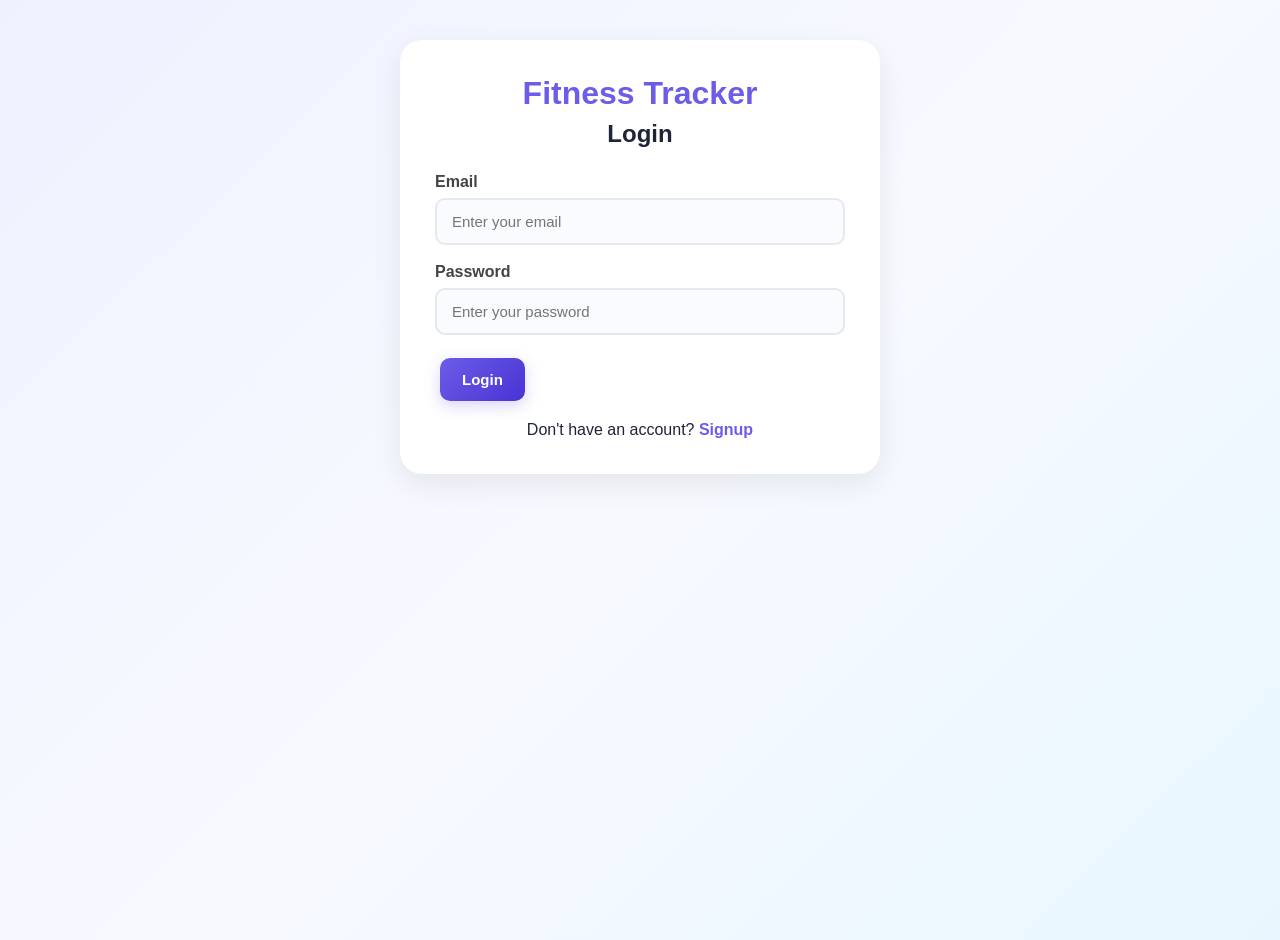
<file: index.html>
<!DOCTYPE html>
<html lang="en">

<head>
    <meta charset="UTF-8">
    <meta name="viewport" content="width=device-width, initial-scale=1.0">

    <title>Fitness Tracker - Login</title>

    <link rel="stylesheet" href="css/style.css">
</head>

<body>

    <div class="form-container">

        <h1>Fitness Tracker</h1>

        <h2>Login</h2>

        <form onsubmit="login(); return false;">

            <label for="email">
                Email
            </label>

            <input
                type="email"
                id="email"
                placeholder="Enter your email"
                required
            >


            <label for="password">
                Password
            </label>

            <input
                type="password"
                id="password"
                placeholder="Enter your password"
                required
            >


            <button type="submit">
                Login
            </button>

        </form>


        <p style="text-align: center; margin-top: 15px;">
            Don't have an account?
            <a href="signup.html">Signup</a>
        </p>

    </div>


    <!-- JavaScript -->
    <script src="js/auth.js"></script>

</body>

</html>
</file>
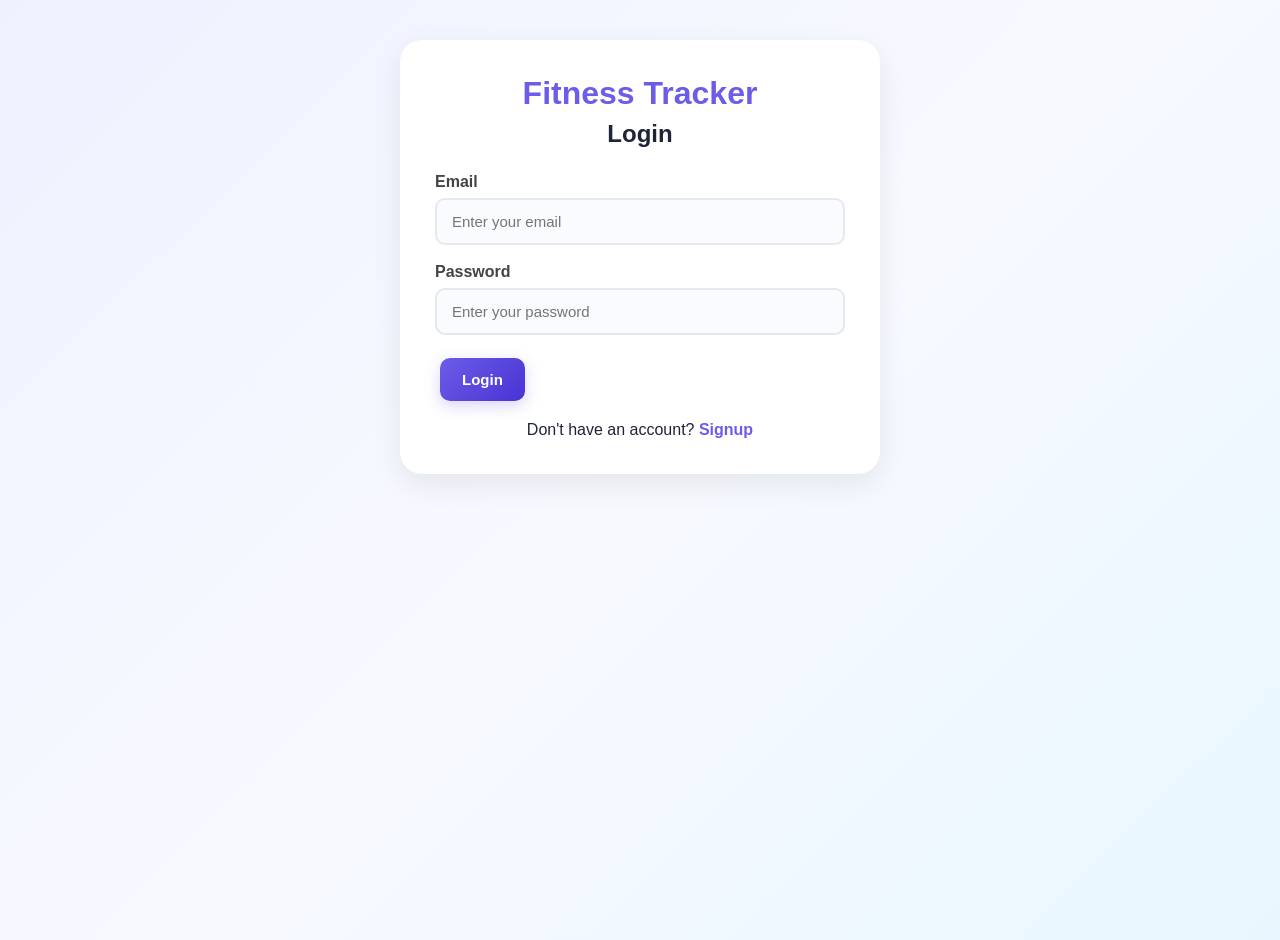
<file: dashboard.html>
<!DOCTYPE html>
<html lang="en">
<head>
    <meta charset="UTF-8">
    <meta name="viewport" content="width=device-width, initial-scale=1.0">

    <title>Fitness Tracker - Dashboard</title>

    <link rel="stylesheet" href="css/style.css">

    <style>
        .dashboard {
            width: 100%;
            max-width: 1200px;
            margin: 0 auto;
            padding: 40px 25px;
        }

        .dashboard-header {
            text-align: center;
            margin-bottom: 35px;
        }

        .dashboard-header h1 {
            font-size: 36px;
            margin-bottom: 10px;
        }

        .dashboard-header p {
            font-size: 18px;
            color: #666;
        }

        .dashboard-cards {
            width: 100%;
            display: grid;
            grid-template-columns: repeat(4, 1fr);
            gap: 25px;
            margin: 0 auto;
        }

        .dashboard-card {
            min-height: 190px;
            background: white;
            border-radius: 22px;
            padding: 30px 20px;

            display: flex;
            flex-direction: column;
            justify-content: center;
            align-items: center;

            text-align: center;

            box-shadow: 0 10px 30px rgba(0, 0, 0, 0.08);

            transition: all 0.3s ease;
        }

        .dashboard-card:hover {
            transform: translateY(-8px);
            box-shadow: 0 18px 35px rgba(0, 0, 0, 0.14);
        }

        .dashboard-icon {
            font-size: 42px;
            margin-bottom: 12px;
        }

        .dashboard-card h3 {
            margin-bottom: 10px;
            color: #555;
        }

        .dashboard-value {
            font-size: 30px;
            font-weight: bold;
            color: #6c5ce7;
        }

        .update-link {
            margin-top: 12px;
            text-decoration: none;
            color: #0984e3;
            font-weight: 600;
            font-size: 14px;
        }

        .update-link:hover {
            text-decoration: underline;
        }

        .quick-actions {
            margin-top: 45px;
            text-align: center;
        }

        .quick-actions h2 {
            margin-bottom: 20px;
        }

        .quick-buttons {
            display: flex;
            justify-content: center;
            gap: 15px;
            flex-wrap: wrap;
        }

        .quick-buttons a {
            text-decoration: none;
            color: white;

            background: linear-gradient(
                135deg,
                #6c5ce7,
                #4834d4
            );

            padding: 13px 22px;
            border-radius: 10px;

            font-weight: 600;

            transition: 0.3s;
        }

        .quick-buttons a:hover {
            transform: translateY(-3px);
        }

        @media (max-width: 900px) {

            .dashboard-cards {
                grid-template-columns: repeat(2, 1fr);
            }

        }

        @media (max-width: 600px) {

            .dashboard {
                padding: 25px 15px;
            }

            .dashboard-cards {
                grid-template-columns: 1fr;
            }

            .dashboard-header h1 {
                font-size: 28px;
            }

        }
    </style>
</head>


<body>

    <!-- Navigation Bar -->

    <nav class="navbar">

        <h2>💪 Fitness Tracker</h2>

        <div>

            <a href="dashboard.html">Dashboard</a>

            <a href="workouts.html">Workouts</a>

            <a href="steps.html">Steps</a>

            <a href="diet.html">Diet</a>

            <a href="goals.html">Goals</a>

            <a href="health.html">Health</a>

            <a href="progress.html">Progress</a>

            <a href="water.html">Water</a>

            <a href="#" onclick="logout()">Logout</a>

        </div>

    </nav>


    <!-- Dashboard -->

    <main class="dashboard">


        <!-- Welcome -->

        <div class="dashboard-header">

            <h1>
                Welcome,
                <span class="user-name"></span>! 👋
            </h1>

            <p>
                Track your fitness journey and stay active.
            </p>

        </div>


        <!-- Dashboard Cards -->

        <div class="dashboard-cards">


            <!-- Steps -->

            <div class="dashboard-card">

                <div class="dashboard-icon">
                    👟
                </div>

                <h3>Steps</h3>

                <div
                    class="dashboard-value"
                    id="dashboardSteps">
                    0
                </div>

                <a
                    href="steps.html"
                    class="update-link">
                    Update Steps
                </a>

            </div>


            <!-- Calories -->

            <div class="dashboard-card">

                <div class="dashboard-icon">
                    🔥
                </div>

                <h3>Calories Burned</h3>

                <div
                    class="dashboard-value"
                    id="dashboardCalories">
                    0 kcal
                </div>

            </div>


            <!-- Workouts -->

            <div class="dashboard-card">

                <div class="dashboard-icon">
                    🏋️
                </div>

                <h3>Workouts</h3>

                <div
                    class="dashboard-value"
                    id="dashboardWorkouts">
                    0
                </div>

                <a
                    href="workouts.html"
                    class="update-link">
                    Add Workout
                </a>

            </div>


            <!-- Water -->

            <div class="dashboard-card">

                <div class="dashboard-icon">
                    💧
                </div>

                <h3>Water</h3>

                <div
                    class="dashboard-value"
                    id="dashboardWater">
                    0 L
                </div>

                <a
                    href="water.html"
                    class="update-link">
                    Update Water
                </a>

            </div>


        </div>


        <!-- Quick Actions -->

        <section class="quick-actions">

            <h2>
                Quick Actions ⚡
            </h2>

            <div class="quick-buttons">

                <a href="workouts.html">
                    🏋️ Add Workout
                </a>

                <a href="steps.html">
                    👟 Update Steps
                </a>

                <a href="diet.html">
                    🍎 Add Food
                </a>

                <a href="goals.html">
                    🎯 Set Goal
                </a>

                <a href="health.html">
                    ❤️ Health
                </a>

                <a href="water.html">
                    💧 Water
                </a>

            </div>

        </section>


    </main>


    <!-- Footer -->

    <footer>

        <p>
            © 2026 Fitness Tracker
        </p>

    </footer>


    <!-- JavaScript -->

    <script src="js/auth.js"></script>

    <script src="js/dashboard.js"></script>


</body>
</html>
</file>
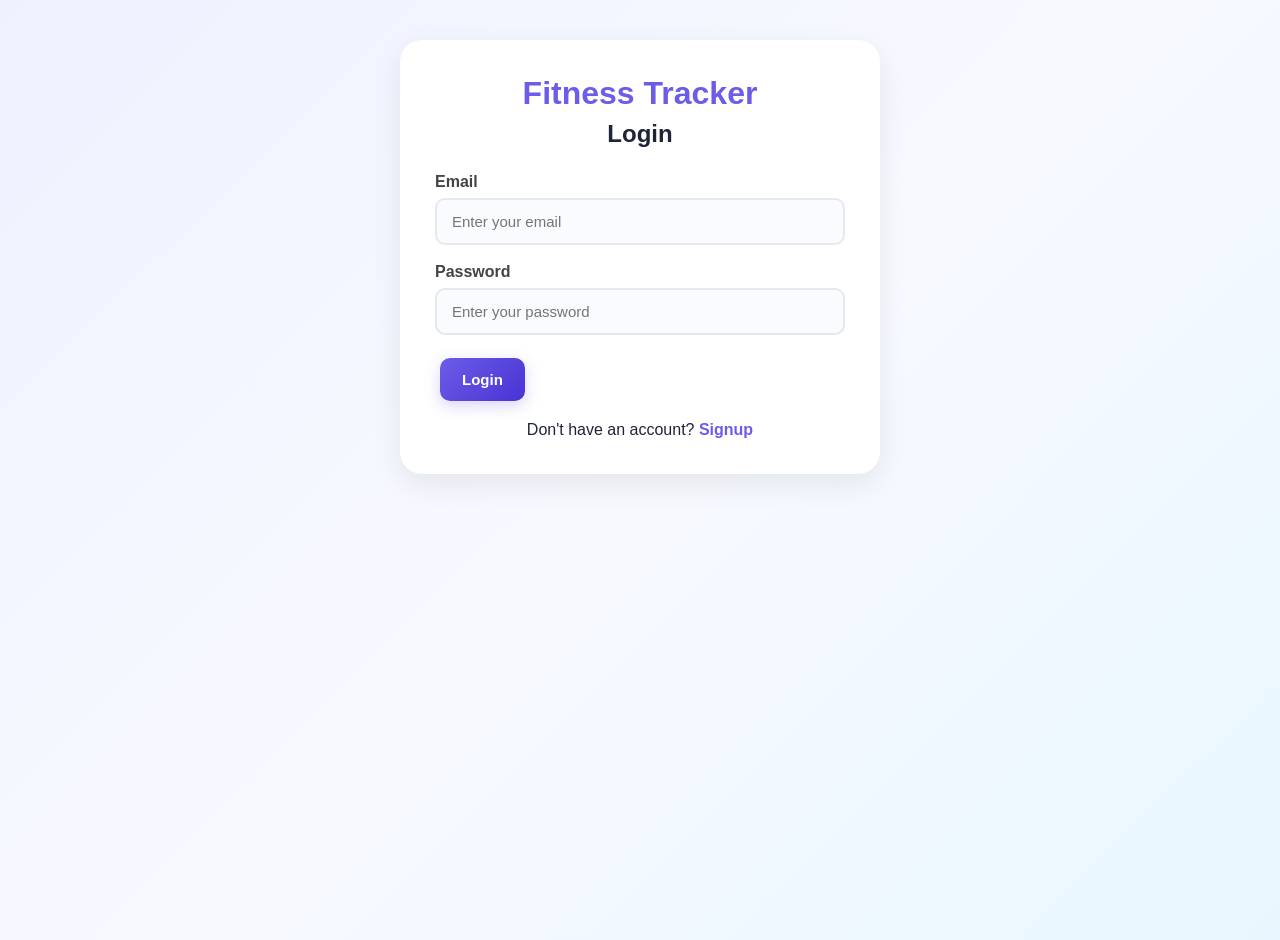
<file: diet.html>
<!DOCTYPE html>
<html lang="en">
<head>
    <meta charset="UTF-8">
    <meta name="viewport" content="width=device-width, initial-scale=1.0">
    <title>Fitness Tracker - Diet</title>

    <link rel="stylesheet" href="css/style.css">

    <style>
        .diet-page {
            width: 100%;
            max-width: 1100px;
            margin: 0 auto;
            padding: 40px 25px;
        }

        .page-header {
            text-align: center;
            margin-bottom: 35px;
        }

        .page-header h1 {
            font-size: 36px;
            margin-bottom: 10px;
        }

        .page-header p {
            color: #666;
            font-size: 17px;
        }

        .diet-form {
            max-width: 550px;
            margin: 0 auto 40px;
            background: white;
            padding: 30px;
            border-radius: 22px;
            box-shadow: 0 10px 30px rgba(0, 0, 0, 0.08);
        }

        .diet-form h2 {
            text-align: center;
            color: #6c5ce7;
            margin-bottom: 25px;
        }

        .diet-form button {
            width: 100%;
            margin: 5px 0;
        }

        .diet-list-title {
            text-align: center;
            margin-bottom: 20px;
        }

        #dietList {
            max-width: 800px;
            margin: 0 auto;
        }

        .diet-item {
            background: white;
            padding: 25px;
            margin: 15px 0;
            border-radius: 18px;
            box-shadow: 0 8px 25px rgba(0, 0, 0, 0.08);
            border-left: 6px solid #00b894;
            transition: 0.3s;
        }

        .diet-item:hover {
            transform: translateY(-5px);
        }

        .diet-item h3 {
            color: #00a884;
            margin-bottom: 10px;
            font-size: 21px;
        }

        .diet-item p {
            margin: 7px 0;
            color: #666;
        }

        .diet-item button {
            margin-top: 12px;
            background: linear-gradient(135deg, #ff7675, #d63031);
        }

        .empty-message {
            text-align: center;
            background: white;
            padding: 25px;
            border-radius: 15px;
            color: #777;
            box-shadow: 0 6px 20px rgba(0, 0, 0, 0.06);
        }

        @media (max-width: 600px) {
            .diet-page {
                padding: 25px 15px;
            }

            .page-header h1 {
                font-size: 28px;
            }

            .diet-form {
                padding: 22px;
            }
        }
    </style>
</head>

<body>

    <nav class="navbar">
        <h2>💪 Fitness Tracker</h2>

        <div>
            <a href="dashboard.html">Dashboard</a>
            <a href="workouts.html">Workouts</a>
            <a href="steps.html">Steps</a>
            <a href="diet.html">Diet</a>
            <a href="goals.html">Goals</a>
            <a href="health.html">Health</a>
            <a href="progress.html">Progress</a>
            <a href="#" onclick="logout()">Logout</a>
        </div>
    </nav>

    <main class="diet-page">

        <div class="page-header">
            <h1>🍎 Diet Tracker</h1>
            <p>Keep track of the food you eat.</p>
        </div>

        <div class="diet-form">

            <h2>Add Food</h2>

            <label for="foodName">Food Name</label>

            <input
                type="text"
                id="foodName"
                placeholder="Example: Rice"
            >

            <label for="foodCalories">Calories</label>

            <input
                type="number"
                id="foodCalories"
                placeholder="Example: 250"
                min="1"
            >

            <button onclick="addFood()">
                🍎 Add Food
            </button>

        </div>

        <h2 class="diet-list-title">
            📋 Food History
        </h2>

        <div id="dietList">

            <div class="empty-message">
                No food records available.
            </div>

        </div>

    </main>

    <footer>
        <p>© 2026 Fitness Tracker</p>
    </footer>

    <script src="js/auth.js"></script>
    <script src="js/diet.js"></script>

</body>
</html>
</file>
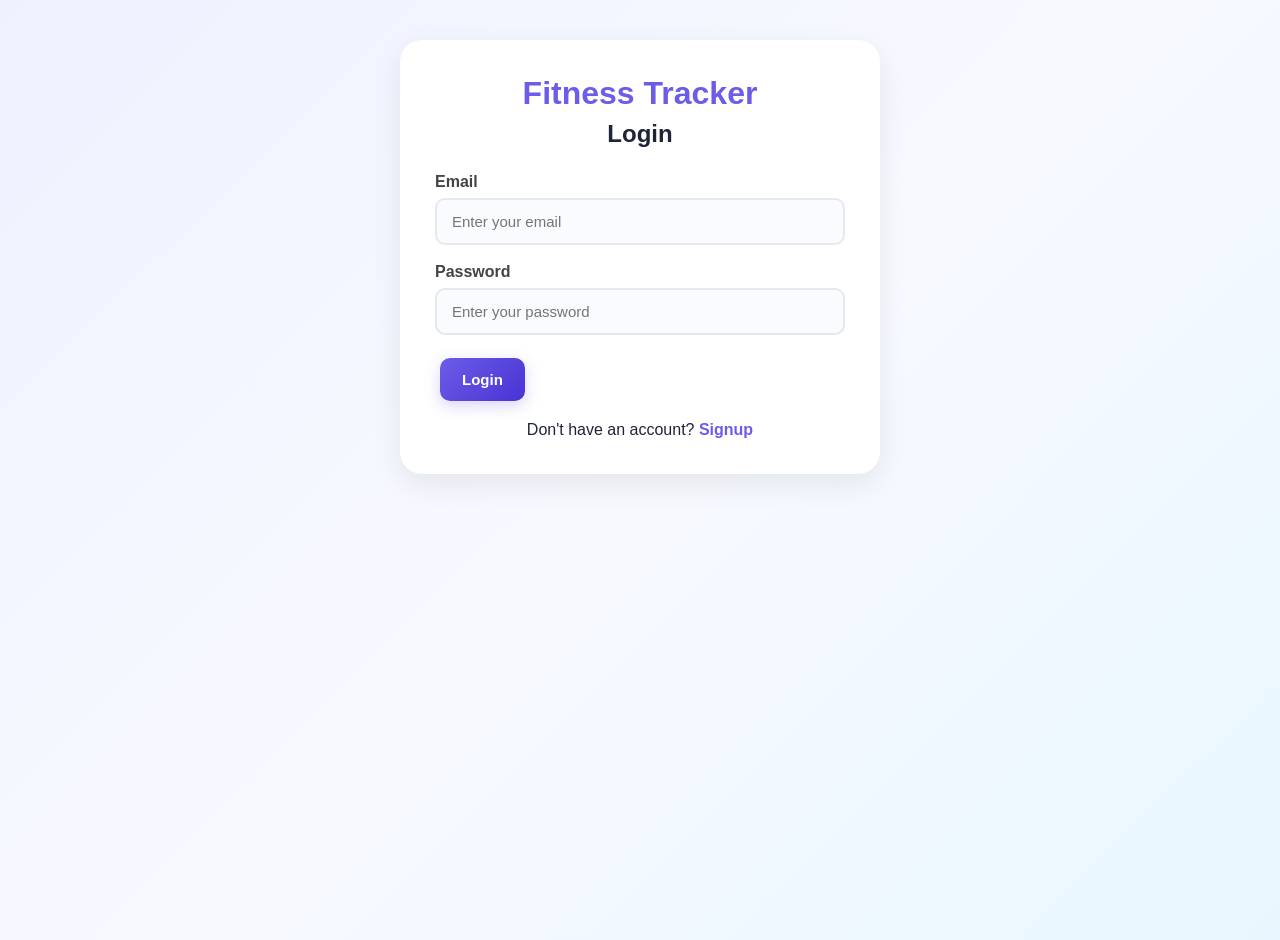
<file: goals.html>
<!DOCTYPE html>
<html lang="en">
<head>
    <meta charset="UTF-8">
    <meta name="viewport" content="width=device-width, initial-scale=1.0">

    <title>Fitness Tracker - Goals</title>

    <link rel="stylesheet" href="css/style.css">

    <style>
        .goals-page {
            width: 100%;
            max-width: 1100px;
            margin: 0 auto;
            padding: 40px 25px;
        }

        .page-header {
            text-align: center;
            margin-bottom: 35px;
        }

        .page-header h1 {
            font-size: 36px;
            margin-bottom: 10px;
        }

        .page-header p {
            color: #666;
            font-size: 17px;
        }

        .goal-form {
            max-width: 550px;
            margin: 0 auto 40px;
            background: white;
            padding: 30px;
            border-radius: 22px;
            box-shadow: 0 10px 30px rgba(0, 0, 0, 0.08);
        }

        .goal-form h2 {
            text-align: center;
            color: #6c5ce7;
            margin-bottom: 25px;
        }

        .goal-form button {
            width: 100%;
            margin: 5px 0;
        }

        .goals-title {
            text-align: center;
            margin-bottom: 20px;
        }

        #goalList {
            max-width: 800px;
            margin: 0 auto;
        }

        .goal-item {
            background: white;
            padding: 25px;
            margin: 15px 0;
            border-radius: 18px;
            box-shadow: 0 8px 25px rgba(0, 0, 0, 0.08);
            border-left: 6px solid #6c5ce7;
            transition: 0.3s;
        }

        .goal-item:hover {
            transform: translateY(-5px);
        }

        .goal-item h3 {
            color: #6c5ce7;
            margin-bottom: 12px;
            font-size: 21px;
        }

        .goal-item p {
            margin: 8px 0;
            color: #666;
        }

        .goal-item button {
            margin-top: 12px;
        }

        .goal-item button:last-child {
            background: linear-gradient(135deg, #ff7675, #d63031);
        }

        .empty-message {
            text-align: center;
            background: white;
            padding: 25px;
            border-radius: 15px;
            color: #777;
            box-shadow: 0 6px 20px rgba(0, 0, 0, 0.06);
        }

        @media (max-width: 600px) {
            .goals-page {
                padding: 25px 15px;
            }

            .page-header h1 {
                font-size: 28px;
            }

            .goal-form {
                padding: 22px;
            }
        }
    </style>
</head>

<body>

    <nav class="navbar">
        <h2>💪 Fitness Tracker</h2>

        <div>
            <a href="dashboard.html">Dashboard</a>
            <a href="workouts.html">Workouts</a>
            <a href="steps.html">Steps</a>
            <a href="diet.html">Diet</a>
            <a href="goals.html">Goals</a>
            <a href="health.html">Health</a>
            <a href="progress.html">Progress</a>
            <a href="#" onclick="logout()">Logout</a>
        </div>
    </nav>


    <main class="goals-page">

        <div class="page-header">
            <h1>🎯 My Goals</h1>
            <p>Set goals and track your progress.</p>
        </div>


        <div class="goal-form">

            <h2>Add New Goal</h2>

            <label for="goalName">Goal Name</label>

            <input
                type="text"
                id="goalName"
                placeholder="Example: Daily Walking"
            >

            <label for="goalTarget">Target</label>

            <input
                type="text"
                id="goalTarget"
                placeholder="Example: 5000 steps per day"
            >

            <button onclick="addGoal()">
                🎯 Add Goal
            </button>

        </div>


        <h2 class="goals-title">
            📋 My Goals
        </h2>


        <div id="goalList">

            <div class="empty-message">
                No goals added yet.
            </div>

        </div>

    </main>


    <footer>
        <p>© 2026 Fitness Tracker</p>
    </footer>


    <script src="js/auth.js"></script>
    <script src="js/goals.js"></script>

</body>
</html>
</file>
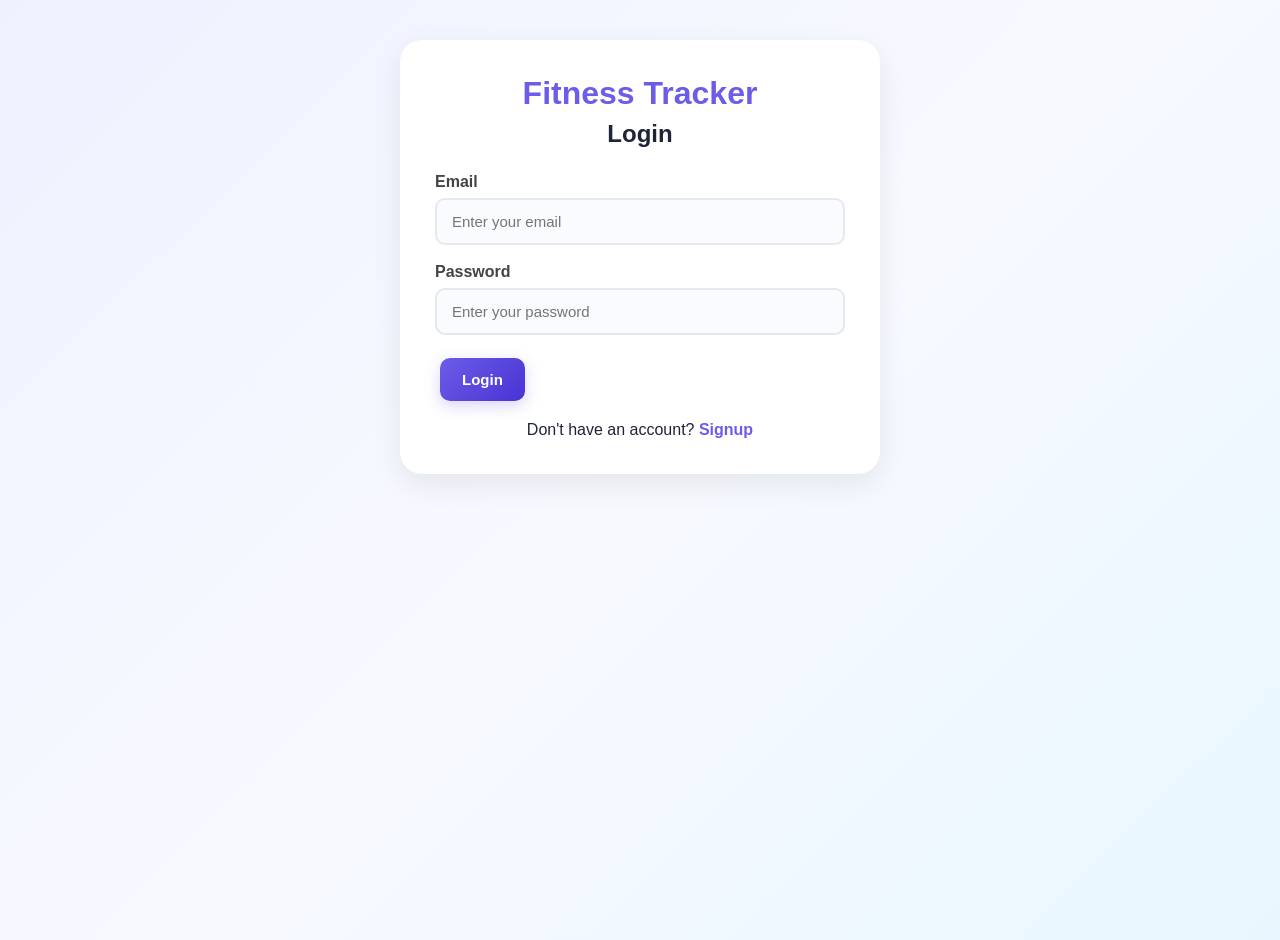
<file: health.html>
<!DOCTYPE html>
<html lang="en">
<head>
    <meta charset="UTF-8">
    <meta name="viewport" content="width=device-width, initial-scale=1.0">

    <title>Fitness Tracker - Health</title>

    <link rel="stylesheet" href="css/style.css">

    <style>
        .health-page {
            width: 100%;
            max-width: 1100px;
            margin: 0 auto;
            padding: 40px 25px;
        }

        .page-header {
            text-align: center;
            margin-bottom: 35px;
        }

        .page-header h1 {
            font-size: 36px;
            margin-bottom: 10px;
        }

        .page-header p {
            color: #666;
            font-size: 17px;
        }

        .health-form {
            max-width: 550px;
            margin: 0 auto 35px;
            background: white;
            padding: 30px;
            border-radius: 22px;
            box-shadow: 0 10px 30px rgba(0, 0, 0, 0.08);
        }

        .health-form h2 {
            text-align: center;
            color: #6c5ce7;
            margin-bottom: 25px;
        }

        .health-form button {
            width: 100%;
            margin: 5px 0;
        }

        .health-result {
            max-width: 550px;
            margin: 0 auto;
            background: linear-gradient(135deg, #00b894, #00cec9);
            color: white;
            padding: 35px;
            border-radius: 22px;
            text-align: center;
            box-shadow: 0 10px 30px rgba(0, 184, 148, 0.25);
        }

        .health-result h2 {
            margin-bottom: 12px;
        }

        .bmi-number {
            font-size: 42px;
            font-weight: 800;
            margin: 10px 0;
        }

        .health-note {
            font-size: 14px;
            opacity: 0.9;
            margin-top: 10px;
        }

        @media (max-width: 600px) {
            .health-page {
                padding: 25px 15px;
            }

            .page-header h1 {
                font-size: 28px;
            }

            .health-form {
                padding: 22px;
            }
        }
    </style>
</head>

<body>

    <nav class="navbar">
        <h2>💪 Fitness Tracker</h2>

        <div>
            <a href="dashboard.html">Dashboard</a>
            <a href="workouts.html">Workouts</a>
            <a href="steps.html">Steps</a>
            <a href="diet.html">Diet</a>
            <a href="goals.html">Goals</a>
            <a href="health.html">Health</a>
            <a href="progress.html">Progress</a>
            <a href="#" onclick="logout()">Logout</a>
        </div>
    </nav>


    <main class="health-page">

        <div class="page-header">
            <h1>❤️ Health Information</h1>

            <p>
                Keep your basic health information saved in your tracker.
            </p>
        </div>


        <div class="health-form">

            <h2>Enter Your Details</h2>

            <label for="age">Age</label>

            <input
                type="number"
                id="age"
                placeholder="Enter your age"
                min="1"
            >


            <label for="height">Height (cm)</label>

            <input
                type="number"
                id="height"
                placeholder="Example: 165"
                min="1"
            >


            <label for="weight">Weight (kg)</label>

            <input
                type="number"
                id="weight"
                placeholder="Example: 55"
                min="1"
                step="0.1"
            >


            <button onclick="saveHealth()">
                💾 Save Health Data
            </button>

        </div>


        <div class="health-result">

            <h2>📊 Calculated BMI</h2>

            <div class="bmi-number" id="bmi">
                0
            </div>

            <p class="health-note">
                BMI is displayed as a calculated number based on the
                height and weight entered above.
            </p>

        </div>

    </main>


    <footer>
        <p>© 2026 Fitness Tracker</p>
    </footer>


    <script src="js/auth.js"></script>
    <script src="js/health.js"></script>

</body>
</html>
</file>
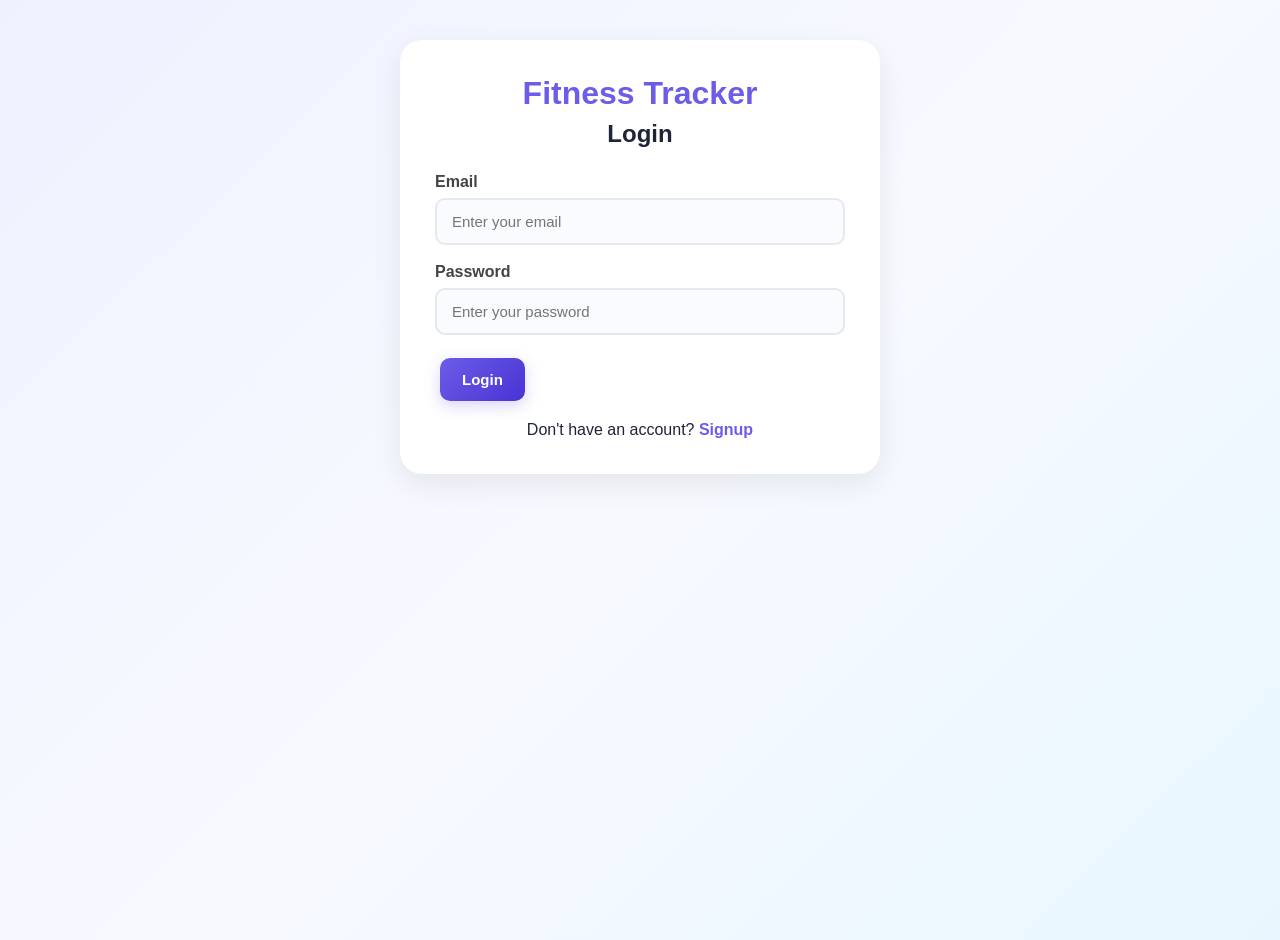
<file: progress.html>
<!DOCTYPE html>
<html lang="en">
<head>
    <meta charset="UTF-8">
    <meta name="viewport" content="width=device-width, initial-scale=1.0">

    <title>Fitness Tracker - Progress</title>

    <link rel="stylesheet" href="css/style.css">

    <style>
        .progress-page {
            width: 100%;
            max-width: 1100px;
            margin: 0 auto;
            padding: 40px 25px;
        }

        .page-header {
            text-align: center;
            margin-bottom: 35px;
        }

        .page-header h1 {
            font-size: 36px;
            margin-bottom: 10px;
        }

        .page-header p {
            color: #666;
            font-size: 17px;
        }

        .progress-cards {
            display: grid;
            grid-template-columns: repeat(4, 1fr);
            gap: 22px;
            margin-bottom: 35px;
        }

        .progress-card {
            background: white;
            padding: 28px 20px;
            border-radius: 20px;
            text-align: center;
            min-height: 170px;
            display: flex;
            flex-direction: column;
            justify-content: center;
            align-items: center;
            box-shadow: 0 8px 25px rgba(0, 0, 0, 0.08);
            transition: 0.3s;
        }

        .progress-card:hover {
            transform: translateY(-7px);
            box-shadow: 0 15px 30px rgba(0, 0, 0, 0.13);
        }

        .progress-icon {
            font-size: 38px;
            margin-bottom: 10px;
        }

        .progress-card h3 {
            color: #555;
            margin-bottom: 10px;
            font-size: 16px;
        }

        .progress-value {
            font-size: 28px;
            font-weight: 800;
            color: #6c5ce7;
        }

        .goal-section {
            max-width: 850px;
            margin: 0 auto;
            background: white;
            padding: 35px;
            border-radius: 22px;
            box-shadow: 0 10px 30px rgba(0, 0, 0, 0.08);
            text-align: center;
        }

        .goal-section h2 {
            margin-bottom: 10px;
            color: #6c5ce7;
        }

        .goal-section p {
            color: #666;
            margin-bottom: 20px;
        }

        .progress-container {
            width: 100%;
            height: 30px;
            background: #e9ecf5;
            border-radius: 20px;
            overflow: hidden;
            margin: 20px 0;
        }

        #progressBar {
            height: 100%;
            width: 0%;
            background: linear-gradient(90deg, #6c5ce7, #00cec9);
            border-radius: 20px;
            transition: width 0.7s ease;
        }

        #progressText {
            font-size: 24px;
            font-weight: 800;
            color: #6c5ce7;
        }

        .info-box {
            margin-top: 25px;
            padding: 15px;
            background: #f5f4ff;
            border-radius: 12px;
            color: #666;
            font-size: 14px;
        }

        @media (max-width: 900px) {
            .progress-cards {
                grid-template-columns: repeat(2, 1fr);
            }
        }

        @media (max-width: 600px) {
            .progress-page {
                padding: 25px 15px;
            }

            .page-header h1 {
                font-size: 28px;
            }

            .progress-cards {
                grid-template-columns: 1fr;
            }

            .goal-section {
                padding: 25px 18px;
            }
        }
    </style>
</head>

<body>

    <nav class="navbar">
        <h2>💪 Fitness Tracker</h2>

        <div>
            <a href="dashboard.html">Dashboard</a>
            <a href="workouts.html">Workouts</a>
            <a href="steps.html">Steps</a>
            <a href="diet.html">Diet</a>
            <a href="goals.html">Goals</a>
            <a href="health.html">Health</a>
            <a href="progress.html">Progress</a>
            <a href="#" onclick="logout()">Logout</a>
        </div>
    </nav>


    <main class="progress-page">

        <div class="page-header">

            <h1>📊 My Progress</h1>

            <p>
                View your fitness activity in one place.
            </p>

        </div>


        <div class="progress-cards">

            <div class="progress-card">

                <div class="progress-icon">👟</div>

                <h3>Steps</h3>

                <div class="progress-value" id="progressSteps">
                    0
                </div>

            </div>


            <div class="progress-card">

                <div class="progress-icon">🔥</div>

                <h3>Calories Burned</h3>

                <div class="progress-value" id="progressCalories">
                    0 kcal
                </div>

            </div>


            <div class="progress-card">

                <div class="progress-icon">🏋️</div>

                <h3>Workouts</h3>

                <div class="progress-value" id="progressWorkouts">
                    0
                </div>

            </div>


            <div class="progress-card">

                <div class="progress-icon">🎯</div>

                <h3>Completed Goals</h3>

                <div class="progress-value" id="progressGoals">
                    0 / 0
                </div>

            </div>

        </div>


        <div class="goal-section">

            <h2>👟 Daily Steps Goal</h2>

            <p>
                Goal: 10,000 steps
            </p>


            <div class="progress-container">

                <div id="progressBar"></div>

            </div>


            <p id="progressText">
                0%
            </p>


            <div class="info-box">
                Your progress is calculated from the steps saved
                in your Step Tracker.
            </div>

        </div>

    </main>


    <footer>
        <p>© 2026 Fitness Tracker</p>
    </footer>


    <script src="js/auth.js"></script>
    <script src="js/progress.js"></script>

</body>
</html>
</file>
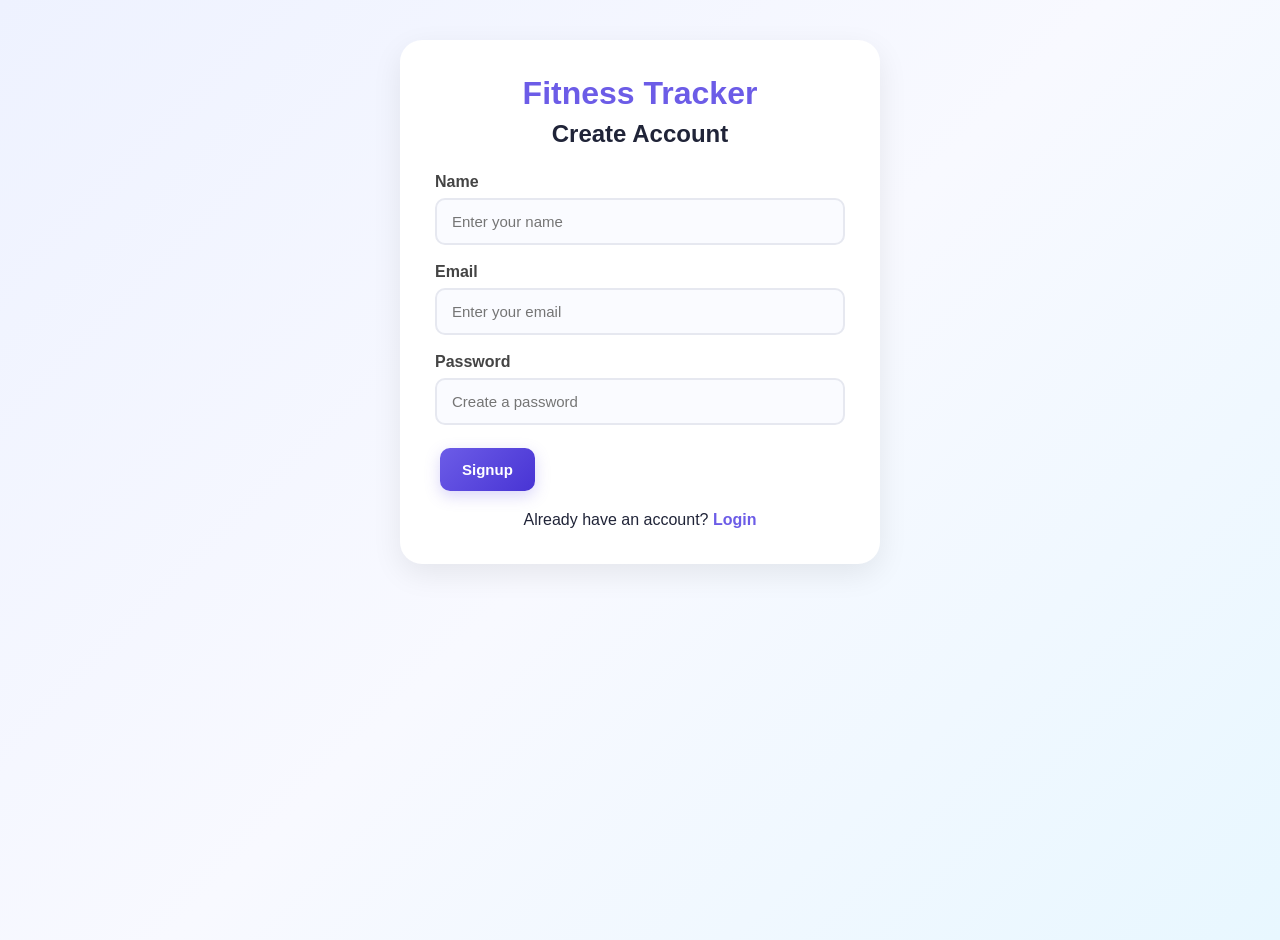
<file: signup.html>
<!DOCTYPE html>
<html lang="en">

<head>
    <meta charset="UTF-8">
    <meta name="viewport" content="width=device-width, initial-scale=1.0">

    <title>Fitness Tracker - Signup</title>

    <link rel="stylesheet" href="css/style.css">
</head>

<body>

    <div class="form-container">

        <h1>Fitness Tracker</h1>

        <h2>Create Account</h2>

        <form onsubmit="signup(); return false;">

            <label for="name">
                Name
            </label>

            <input
                type="text"
                id="name"
                placeholder="Enter your name"
                required
            >


            <label for="email">
                Email
            </label>

            <input
                type="email"
                id="email"
                placeholder="Enter your email"
                required
            >


            <label for="password">
                Password
            </label>

            <input
                type="password"
                id="password"
                placeholder="Create a password"
                required
            >


            <button type="submit">
                Signup
            </button>

        </form>


        <p style="text-align: center; margin-top: 15px;">
            Already have an account?
            <a href="index.html">Login</a>
        </p>

    </div>


    <!-- JavaScript -->
    <script src="js/auth.js"></script>

</body>

</html>
</file>
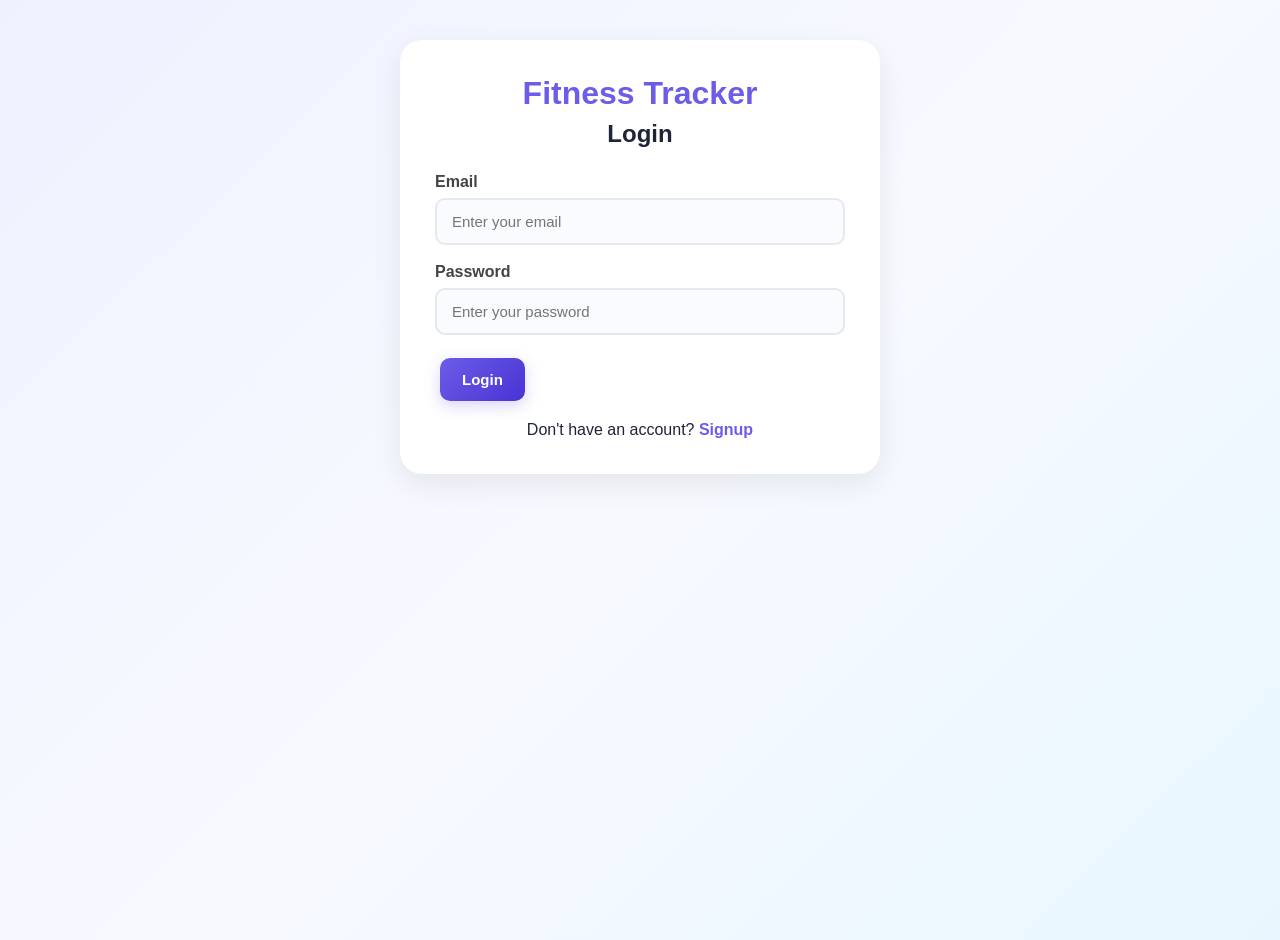
<file: steps.html>
<!DOCTYPE html>
<html lang="en">
<head>
    <meta charset="UTF-8">
    <meta name="viewport" content="width=device-width, initial-scale=1.0">

    <title>Fitness Tracker - Steps</title>

    <link rel="stylesheet" href="css/style.css">

    <style>
        .steps-page {
            width: 92%;
            max-width: 1100px;
            margin: 0 auto;
            padding: 40px 20px;
        }

        .page-header {
            text-align: center;
            margin-bottom: 35px;
        }

        .page-header h1 {
            font-size: 36px;
            margin-bottom: 10px;
        }

        .page-header p {
            color: #666;
            font-size: 17px;
        }

        .steps-form {
            width: 100%;
            max-width: 550px;
            margin: 0 auto 40px;
            background: white;
            padding: 30px;
            border-radius: 22px;
            box-shadow: 0 10px 30px rgba(0,0,0,0.08);
        }

        .steps-form h2 {
            text-align: center;
            color: #6c5ce7;
            margin-bottom: 25px;
        }

        .steps-form button {
            display: block;
            width: 100%;
            margin: 5px 0;
        }

        .steps-cards {
            width: 100%;
            max-width: 850px;
            margin: 0 auto;
            display: grid;
            grid-template-columns: repeat(2, 1fr);
            gap: 25px;
        }

        .steps-card {
            background: white;
            padding: 30px;
            border-radius: 22px;
            text-align: center;
            box-shadow: 0 10px 30px rgba(0,0,0,0.08);
            transition: 0.3s;
        }

        .steps-card:hover {
            transform: translateY(-6px);
        }

        .steps-icon {
            font-size: 45px;
            margin-bottom: 12px;
        }

        .steps-card h3 {
            color: #555;
            margin-bottom: 12px;
        }

        .steps-value {
            font-size: 32px;
            font-weight: bold;
            color: #6c5ce7;
        }

        @media (max-width: 600px) {
            .steps-page {
                width: 94%;
                padding: 25px 10px;
            }

            .page-header h1 {
                font-size: 28px;
            }

            .steps-form {
                padding: 22px;
            }

            .steps-cards {
                grid-template-columns: 1fr;
            }
        }
    </style>
</head>

<body>

    <nav class="navbar">
        <h2>💪 Fitness Tracker</h2>

        <div>
            <a href="dashboard.html">Dashboard</a>
            <a href="workouts.html">Workouts</a>
            <a href="steps.html">Steps</a>
            <a href="diet.html">Diet</a>
            <a href="goals.html">Goals</a>
            <a href="health.html">Health</a>
            <a href="progress.html">Progress</a>
            <a href="#" onclick="logout()">Logout</a>
        </div>
    </nav>

    <main class="steps-page">

        <div class="page-header">
            <h1>👟 Step Tracker</h1>
            <p>Track your daily steps and activity.</p>
        </div>

        <div class="steps-form">

            <h2>Update Today's Steps</h2>

            <label for="steps">Number of Steps</label>

            <input
                type="number"
                id="steps"
                placeholder="Example: 5000"
                min="0"
            >

            <button type="button" onclick="saveSteps()">
                💾 Save Steps
            </button>

        </div>

        <div class="steps-cards">

            <div class="steps-card">
                <div class="steps-icon">👟</div>

                <h3>Today's Steps</h3>

                <div class="steps-value" id="stepsDisplay">
                    0
                </div>
            </div>

            <div class="steps-card">
                <div class="steps-icon">🔥</div>

                <h3>Estimated Calories</h3>

                <div class="steps-value" id="caloriesDisplay">
                    0 kcal
                </div>
            </div>

        </div>

    </main>

    <footer>
        <p>© 2026 Fitness Tracker</p>
    </footer>

    <script src="js/auth.js"></script>
    <script src="js/steps.js"></script>

</body>
</html>
</file>
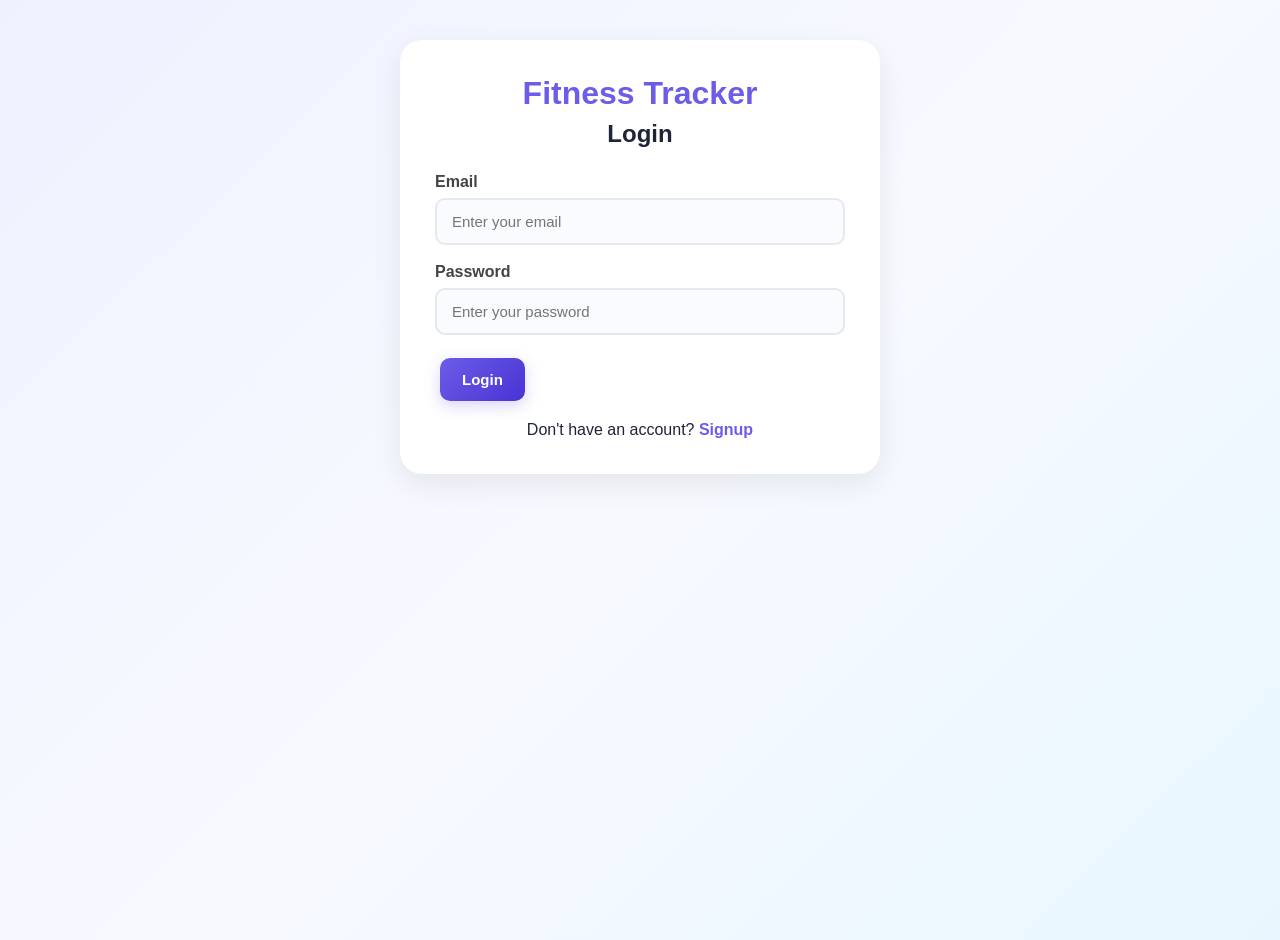
<file: water.html>
<!DOCTYPE html>
<html lang="en">
<head>
    <meta charset="UTF-8">
    <meta name="viewport" content="width=device-width, initial-scale=1.0">

    <title>Fitness Tracker - Water</title>

    <link rel="stylesheet" href="css/style.css">

    <style>
        .water-page {
            width: 92%;
            max-width: 1100px;
            margin: 0 auto;
            padding: 40px 20px;
        }

        .page-header {
            text-align: center;
            margin-bottom: 35px;
        }

        .page-header h1 {
            font-size: 36px;
            margin-bottom: 10px;
        }

        .page-header p {
            color: #666;
            font-size: 17px;
        }

        .water-form {
            max-width: 550px;
            margin: 0 auto 40px;
            background: white;
            padding: 30px;
            border-radius: 22px;
            box-shadow: 0 10px 30px rgba(0, 0, 0, 0.08);
        }

        .water-form h2 {
            text-align: center;
            color: #0984e3;
            margin-bottom: 25px;
        }

        .water-form button {
            width: 100%;
            margin: 5px 0;
            background: linear-gradient(135deg, #0984e3, #00cec9);
        }

        .water-display {
            max-width: 550px;
            margin: 0 auto;
            background: linear-gradient(135deg, #0984e3, #00cec9);
            color: white;
            padding: 35px;
            border-radius: 22px;
            text-align: center;
            box-shadow: 0 10px 30px rgba(9, 132, 227, 0.25);
        }

        .water-icon {
            font-size: 55px;
        }

        .water-value {
            font-size: 42px;
            font-weight: 800;
            margin: 10px 0;
        }

        .water-display p {
            font-size: 16px;
        }

        @media (max-width: 600px) {
            .water-page {
                padding: 25px 10px;
            }

            .page-header h1 {
                font-size: 28px;
            }

            .water-form {
                padding: 22px;
            }
        }
    </style>
</head>

<body>

    <nav class="navbar">
        <h2>💪 Fitness Tracker</h2>

        <div>
            <a href="dashboard.html">Dashboard</a>
            <a href="workouts.html">Workouts</a>
            <a href="steps.html">Steps</a>
            <a href="diet.html">Diet</a>
            <a href="goals.html">Goals</a>
            <a href="health.html">Health</a>
            <a href="progress.html">Progress</a>
            <a href="water.html">Water</a>
            <a href="#" onclick="logout()">Logout</a>
        </div>
    </nav>

    <main class="water-page">

        <div class="page-header">
            <h1>💧 Water Tracker</h1>
            <p>Keep track of the water you drink.</p>
        </div>

        <div class="water-form">

            <h2>Update Water Intake</h2>

            <label for="water">Water Intake (Litres)</label>

            <input
                type="number"
                id="water"
                placeholder="Example: 2"
                min="0"
                step="0.1"
            >

            <button type="button" onclick="saveWater()">
                💧 Save Water
            </button>

        </div>

        <div class="water-display">

            <div class="water-icon">
                💧
            </div>

            <h2>Today's Water</h2>

            <div class="water-value" id="waterDisplay">
                0 L
            </div>

            <p>Water intake saved in your Fitness Tracker.</p>

        </div>

    </main>

    <footer>
        <p>© 2026 Fitness Tracker</p>
    </footer>

    <script src="js/auth.js"></script>
    <script src="js/water.js"></script>

</body>
</html>
</file>
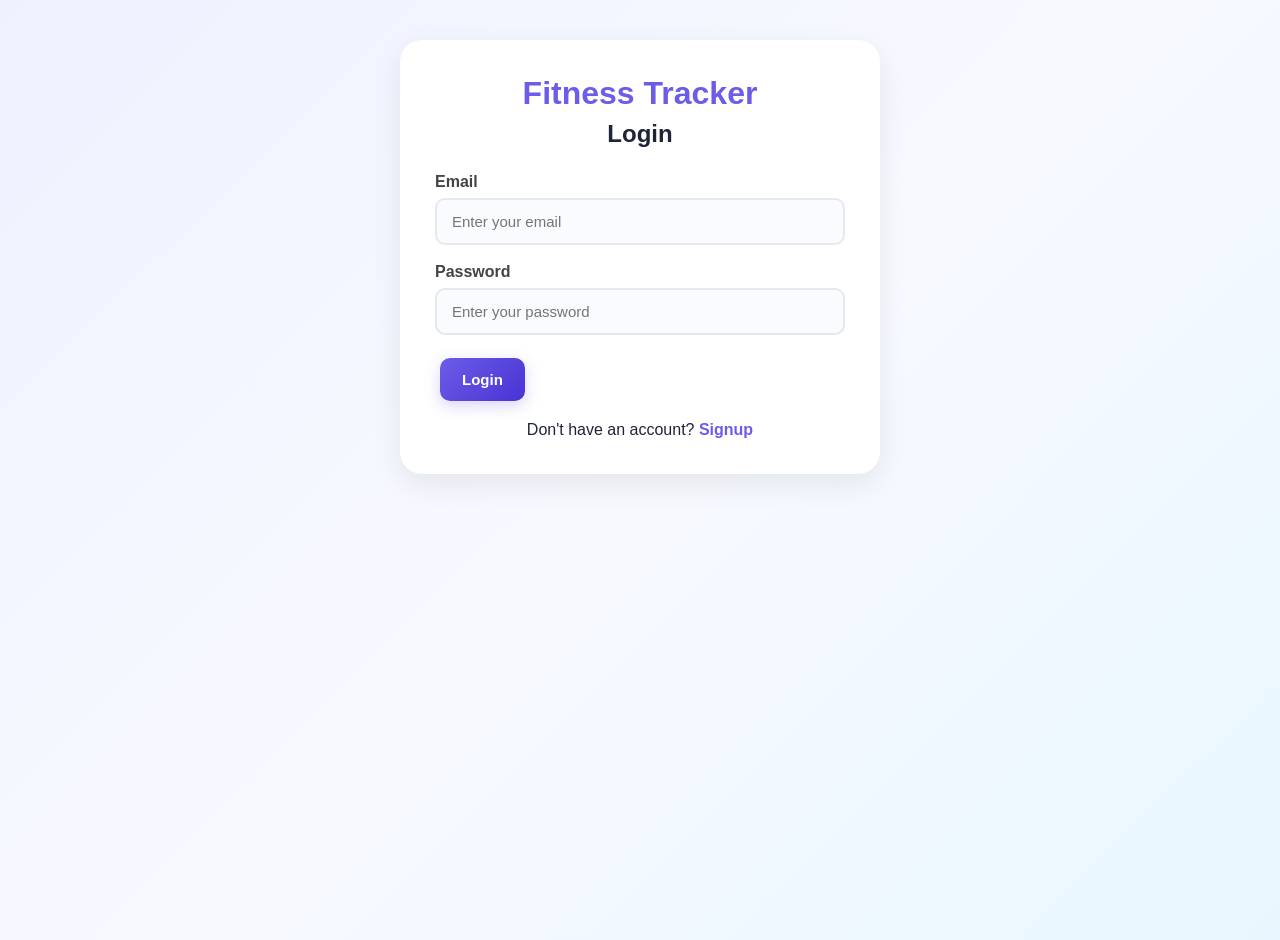
<file: workouts.html>
<!DOCTYPE html>
<html lang="en">
<head>
    <meta charset="UTF-8">
    <meta name="viewport" content="width=device-width, initial-scale=1.0">
    <title>Fitness Tracker - Workouts</title>

    <link rel="stylesheet" href="css/style.css">

    <style>
        .workout-page {
            width: 100%;
            max-width: 1100px;
            margin: 0 auto;
            padding: 40px 25px;
        }

        .page-header {
            text-align: center;
            margin-bottom: 30px;
        }

        .page-header h1 {
            font-size: 36px;
            margin-bottom: 10px;
        }

        .page-header p {
            color: #666;
            font-size: 17px;
        }

        .workout-form {
            max-width: 550px;
            margin: 0 auto 40px;
            background: white;
            padding: 30px;
            border-radius: 22px;
            box-shadow: 0 10px 30px rgba(0, 0, 0, 0.08);
        }

        .workout-form h2 {
            text-align: center;
            margin-bottom: 25px;
            color: #6c5ce7;
        }

        .workout-form button {
            display: block;
            width: 100%;
            margin: 5px 0;
        }

        .workout-list-title {
            text-align: center;
            margin-bottom: 20px;
        }

        #workoutList {
            max-width: 800px;
            margin: 0 auto;
        }

        .workout-item {
            background: white;
            padding: 25px;
            margin: 15px 0;
            border-radius: 18px;
            box-shadow: 0 8px 25px rgba(0, 0, 0, 0.08);
            border-left: 6px solid #6c5ce7;
            transition: 0.3s;
        }

        .workout-item:hover {
            transform: translateY(-5px);
        }

        .workout-item h3 {
            color: #6c5ce7;
            margin-bottom: 10px;
            font-size: 21px;
        }

        .workout-item p {
            margin: 7px 0;
            color: #666;
        }

        .workout-item button {
            margin-top: 12px;
            background: linear-gradient(135deg, #ff7675, #d63031);
        }

        .empty-message {
            text-align: center;
            background: white;
            padding: 25px;
            border-radius: 15px;
            color: #777;
            box-shadow: 0 6px 20px rgba(0, 0, 0, 0.06);
        }

        @media (max-width: 600px) {
            .workout-page {
                padding: 25px 15px;
            }

            .page-header h1 {
                font-size: 28px;
            }

            .workout-form {
                padding: 22px;
            }
        }
    </style>
</head>

<body>

    <nav class="navbar">
        <h2>💪 Fitness Tracker</h2>

        <div>
            <a href="dashboard.html">Dashboard</a>
            <a href="workouts.html">Workouts</a>
            <a href="steps.html">Steps</a>
            <a href="diet.html">Diet</a>
            <a href="goals.html">Goals</a>
            <a href="health.html">Health</a>
            <a href="progress.html">Progress</a>
            <a href="#" onclick="logout()">Logout</a>
        </div>
    </nav>


    <main class="workout-page">

        <div class="page-header">
            <h1>🏋️ My Workouts</h1>
            <p>Track your workouts and stay consistent.</p>
        </div>


        <div class="workout-form">

            <h2>Add New Workout</h2>

            <label for="workoutName">Workout Name</label>
            <input
                type="text"
                id="workoutName"
                placeholder="Example: Running"
            >

            <label for="duration">Duration (minutes)</label>
            <input
                type="number"
                id="duration"
                placeholder="Example: 30"
                min="1"
            >

            <button onclick="addWorkout()">
                ➕ Add Workout
            </button>

        </div>


        <h2 class="workout-list-title">
            📋 Workout History
        </h2>

        <div id="workoutList">
            <div class="empty-message">
                No workouts added yet.
            </div>
        </div>

    </main>


    <footer>
        <p>© 2026 Fitness Tracker</p>
    </footer>


    <script src="js/auth.js"></script>
    <script src="js/workouts.js"></script>

</body>
</html>
</file>
<file: css/style.css>
/* =========================================
   FITNESS TRACKER - MODERN STYLE
   ========================================= */

* {
    margin: 0;
    padding: 0;
    box-sizing: border-box;
}

body {
    font-family: "Segoe UI", Arial, sans-serif;
    background: linear-gradient(135deg, #eef2ff, #f8f9ff, #e8f7ff);
    color: #202438;
    min-height: 100vh;
}

/* =========================================
   NAVBAR
   ========================================= */

.navbar {
    background: linear-gradient(135deg, #6c5ce7, #4834d4);
    color: white;
    padding: 18px 40px;

    display: flex;
    justify-content: space-between;
    align-items: center;

    box-shadow: 0 5px 20px rgba(72, 52, 212, 0.25);
}

.navbar h2 {
    font-size: 25px;
    letter-spacing: 0.5px;
}

.navbar div {
    display: flex;
    align-items: center;
    gap: 18px;
}

.navbar a {
    color: white;
    text-decoration: none;
    font-size: 14px;
    font-weight: 600;
    transition: 0.3s;
}

.navbar a:hover {
    color: #ffeaa7;
    transform: translateY(-2px);
}

/* =========================================
   MAIN CONTAINER
   ========================================= */

.container {
    width: 92%;
    max-width: 1150px;
    margin: 35px auto;
}

/* =========================================
   WELCOME
   ========================================= */

.welcome {
    background: linear-gradient(135deg, #6c5ce7, #8e7cff);
    color: white;

    padding: 35px;
    border-radius: 22px;

    margin-bottom: 30px;

    text-align: center;

    box-shadow: 0 12px 30px rgba(108, 92, 231, 0.25);
}

.welcome h1 {
    font-size: 32px;
    margin-bottom: 10px;
}

.welcome p {
    font-size: 17px;
}

.user-name {
    color: #ffeaa7;
    font-weight: 700;
}

/* =========================================
   CARDS
   ========================================= */

.card-container {
    display: grid;
    grid-template-columns: repeat(4, 1fr);
    gap: 22px;
}

.card {
    background: rgba(255, 255, 255, 0.95);

    padding: 28px 20px;

    border-radius: 20px;

    text-align: center;

    min-height: 165px;

    display: flex;
    flex-direction: column;
    justify-content: center;
    align-items: center;

    box-shadow:
        0 8px 25px rgba(0, 0, 0, 0.08);

    transition: 0.3s;
}

.card:hover {
    transform: translateY(-8px);

    box-shadow:
        0 15px 30px rgba(0, 0, 0, 0.13);
}

.card h3 {
    color: #555;
    font-size: 17px;
    margin-bottom: 14px;
}

.card p {
    font-size: 30px;
    font-weight: 800;
    color: #6c5ce7;
}

/* =========================================
   FORM
   ========================================= */

.form-container {
    background: white;

    width: 100%;
    max-width: 480px;

    margin: 40px auto;

    padding: 35px;

    border-radius: 22px;

    box-shadow:
        0 10px 30px rgba(0, 0, 0, 0.08);
}

.form-container h1 {
    text-align: center;
    color: #6c5ce7;
    margin-bottom: 8px;
}

.form-container h2 {
    text-align: center;
    margin-bottom: 25px;
}

/* =========================================
   INPUTS
   ========================================= */

label {
    display: block;

    margin-bottom: 7px;

    font-weight: 600;

    color: #444;
}

input,
select,
textarea {
    width: 100%;

    padding: 13px 15px;

    margin-bottom: 18px;

    border: 2px solid #e6e8f0;

    border-radius: 10px;

    font-size: 15px;

    background: #fafbff;

    transition: 0.3s;
}

input:focus,
select:focus,
textarea:focus {
    outline: none;

    border-color: #6c5ce7;

    background: white;

    box-shadow:
        0 0 0 4px rgba(108, 92, 231, 0.1);
}

/* =========================================
   BUTTONS
   ========================================= */

button {
    background: linear-gradient(135deg, #6c5ce7, #4834d4);

    color: white;

    border: none;

    padding: 13px 22px;

    border-radius: 10px;

    cursor: pointer;

    font-size: 15px;

    font-weight: 600;

    margin: 5px;

    transition: 0.3s;

    box-shadow:
        0 5px 15px rgba(108, 92, 231, 0.25);
}

button:hover {
    transform: translateY(-2px);

    box-shadow:
        0 8px 20px rgba(108, 92, 231, 0.35);
}

.delete-btn {
    background: linear-gradient(135deg, #ff7675, #d63031);
}

/* =========================================
   WORKOUT / DIET / GOAL ITEMS
   ========================================= */

.workout-item,
.diet-item,
.goal-item {
    background: white;

    padding: 22px;

    margin: 15px 0;

    border-radius: 16px;

    box-shadow:
        0 6px 20px rgba(0, 0, 0, 0.07);

    border-left: 5px solid #6c5ce7;

    transition: 0.3s;
}

.workout-item:hover,
.diet-item:hover,
.goal-item:hover {
    transform: translateX(5px);
}

.workout-item h3,
.diet-item h3,
.goal-item h3 {
    color: #6c5ce7;
    margin-bottom: 8px;
}

.workout-item p,
.diet-item p,
.goal-item p {
    margin: 7px 0;
    color: #666;
}

/* =========================================
   BMI
   ========================================= */

.bmi-box {
    background: linear-gradient(135deg, #00b894, #00cec9);

    color: white;

    padding: 30px;

    border-radius: 20px;

    text-align: center;

    margin-top: 25px;

    box-shadow:
        0 10px 25px rgba(0, 184, 148, 0.25);
}

.bmi-box h2 {
    margin-bottom: 12px;
}

#bmi {
    font-size: 38px;

    font-weight: 800;

    color: white;
}

/* =========================================
   PROGRESS BAR
   ========================================= */

.progress-container {
    width: 100%;

    height: 25px;

    background: #e9ecf5;

    border-radius: 20px;

    overflow: hidden;

    margin: 20px 0;
}

#progressBar {
    height: 100%;

    width: 0%;

    background: linear-gradient(
        90deg,
        #6c5ce7,
        #00cec9
    );

    border-radius: 20px;

    transition: width 0.7s ease;
}

#progressText {
    text-align: center;

    font-weight: 700;

    color: #6c5ce7;
}

/* =========================================
   FOOTER
   ========================================= */

footer {
    text-align: center;

    padding: 25px;

    margin-top: 45px;

    color: #777;
}

/* =========================================
   LINKS
   ========================================= */

a {
    color: #6c5ce7;
}

.form-container a {
    font-weight: 600;
    text-decoration: none;
}

.form-container a:hover {
    text-decoration: underline;
}

/* =========================================
   MOBILE
   ========================================= */

@media (max-width: 950px) {

    .card-container {
        grid-template-columns: repeat(2, 1fr);
    }

    .navbar {
        flex-direction: column;
        gap: 15px;
    }

    .navbar div {
        flex-wrap: wrap;
        justify-content: center;
    }
}

@media (max-width: 600px) {

    .container {
        width: 94%;
    }

    .card-container {
        grid-template-columns: 1fr;
    }

    .welcome {
        padding: 25px 15px;
    }

    .welcome h1 {
        font-size: 25px;
    }

    .form-container {
        padding: 25px 20px;
    }

    .navbar {
        padding: 18px 15px;
    }

    .navbar div {
        gap: 10px;
    }

    .navbar a {
        font-size: 12px;
    }

    button {
        width: 100%;
        margin: 5px 0;
    }
}
</file>
